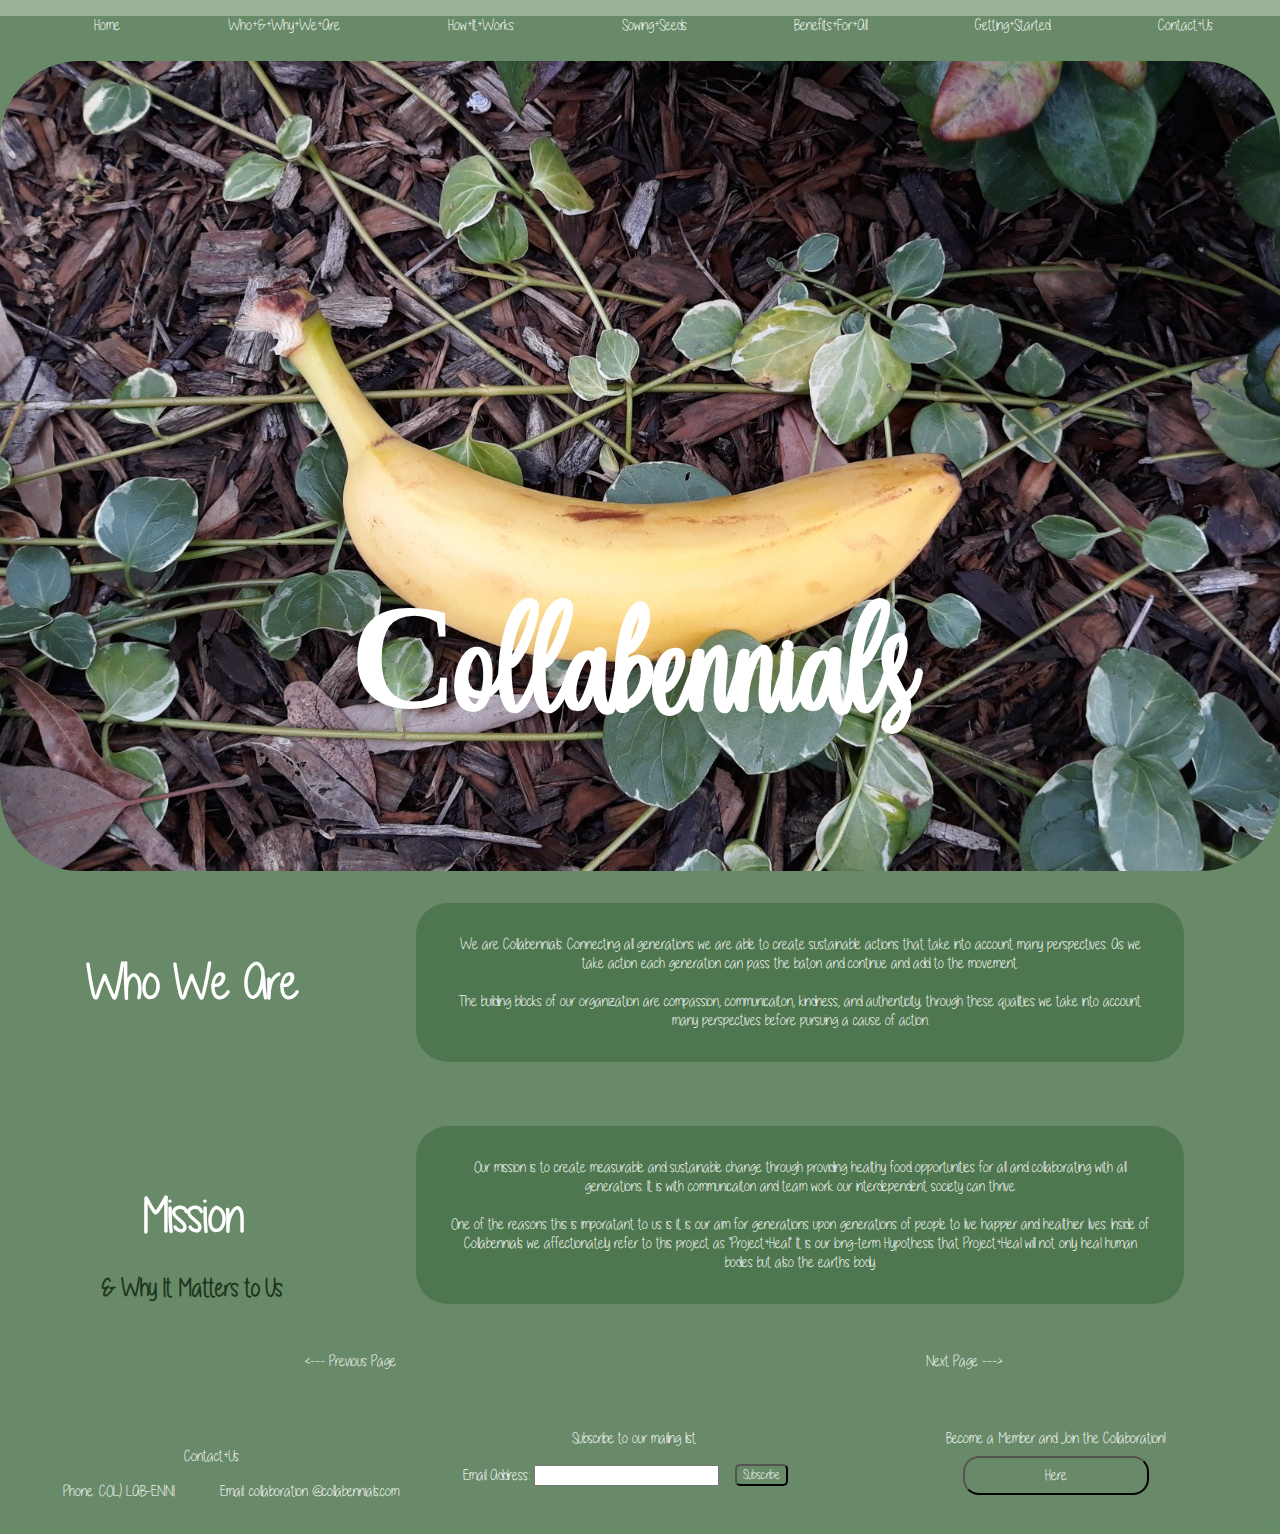
<file: pages/about.html>
<!DOCTYPE html>
<html lang="en">

<head>
    <meta charset="UTF-8">
    <meta name="viewport" content="width=device-width, initial-scale=1.0">
    <meta http-equiv="X-UA-Compatible" content="ie=edge">
    <link rel="stylesheet" href="../css/style.css">
    <script src="../js/app.js" defer></script>
    <title>Who+We+Are</title>
</head>

<body>
        <nav>
                <ul class="navList">
                    <li><a href="../index.html">Home</a></li>
                    <li><a href="./about.html">Who+&+Why+We+Are</a></li>
                    <li><a href="./theworks.html">How+It+Works</a></li>
                    <li><a href="./product.html">Sowing+Seeds</a></li>
                    <li><a href="./benefits.html">Benefits+For+All</a></li>
                    <li><a href="./getstarted.html">Getting+Started</a></li>
                    <li><a href="./contact.html">Contact+Us</a></li>
                </ul>
            </nav>
    <!-- background image of farm and fruit trees here -->
    <div>
        <div class="firstHeader aboutHeader">
            <h1 class="wWA">Collabennials</h1>
           
            
        </div>
        <div class="holdWWAPara">
                <h4 class="wWA2">Who We Are</h4>
        <p class="wWAPara">We are Collabennials. Connecting all generations we are able to create sustainable actions that take into account many perspectives.
            As we take action each generation can pass the baton and continue and add to the movement.
        </br></br>
        The building blocks of our organization are compassion, 
            communicaiton, kindness, and authenticity; through these qualities we take into 
            account many perspectives before pursuing a cause of action.
        </p></div>
    </div>
            <div class="missionHolder">
                <!-- <div class="missionHolder1"> -->
            <h1 class="wWA2 mission">Mission</h1>
            <h4 class="whyMission">& Why It Matters to Us</h4>
            <p class="missionDefined">Our mission is to create measurable and sustainable 
                change through providing healthy food opportunities for all and collaborating with all generations.
                It is with communicaiton and team work our interdependent society can thrive. </br></br>
                One of the reasons this is imporatant to us is it is our aim for generations 
                upon generations of people to live happier and healthier lives. Inside of Collabennials 
                we affectionately refer to this project as "Project+Heal". It is our long-term Hypothesis that Project+Heal 
                will not only heal human bodies but also the earths body.
            </p>
        </div>
        <!-- </div> -->
        <nav>
                <ul class="navList">
                        <li><a href="../index.html"><--- Previous Page</a></li>
                    <li><a href="./theworks.html">Next Page ---></a></li>
                </ul>
            </nav>
<!-- footer begins here -->
    <footer>
        <div class="footerContact">
            <h7 class="footerConHead"><a href="./contact.html">Contact+Us</a></h7>
            <ul class="contactList">
                <li>Phone: COL) LAB-ENNI</li>
                <li>Email: collaboration @collabennials.com</li>
            </ul>
        </div>
        <!-- Begin Mailchimp Signup Form -->
        <div id="mc_embed_signup">
            <form
                action="https://collabennials.us20.list-manage.com/subscribe/post?u=f0fc1fb3cd128497cb3cddb2a&amp;id=accdee4dce"
                method="post" id="mc-embedded-subscribe-form" name="mc-embedded-subscribe-form" class="validate"
                target="_blank" novalidate>
                <div class="signupFooter" id="mc_embed_signup_scroll">
                    <div class="mcHeader">
                        <h7>Subscribe to our mailing list</h7>
                    </div>
                    <div class="mcContent">
                        <div class="mc-field-group">
                            <!-- <label for="mce-EMAIL"> -->
                                <h7>Email Address: </h7>
                            <!-- </label> -->
                            <input type="email" value="" name="EMAIL" class="required email" id="mce-EMAIL">
                        </div>
                        <div id="mce-responses" class="clear">
                            <div class="response" id="mce-error-response" style="display:none"></div>
                            <div class="response" id="mce-success-response" style="display:none"></div>
                        </div>
                        <!-- real people should not fill this in and expect good things - do not remove this or risk form bot signups-->
                        <div style="position: absolute; left: -5000px;" aria-hidden="true"><input type="text"
                                name="b_f0fc1fb3cd128497cb3cddb2a_accdee4dce" tabindex="-1" value=""></div>
                        <div class="clear"><input type="submit" value="Subscribe" name="subscribe"
                                id="mc-embedded-subscribe" class="button"></div>
                    </div>
                </div>
            </form>
        </div>

        <!--End mc_embed_signup-->
        <div class="footerBuy">
                <h7>Become a Member and Join the Collaboration!
                        <button class="buyButton"><a href="../pages/getstarted.html">Here</a></button>
                </h7>
                
            </div>
    </footer>
</body>

</html>
</file>
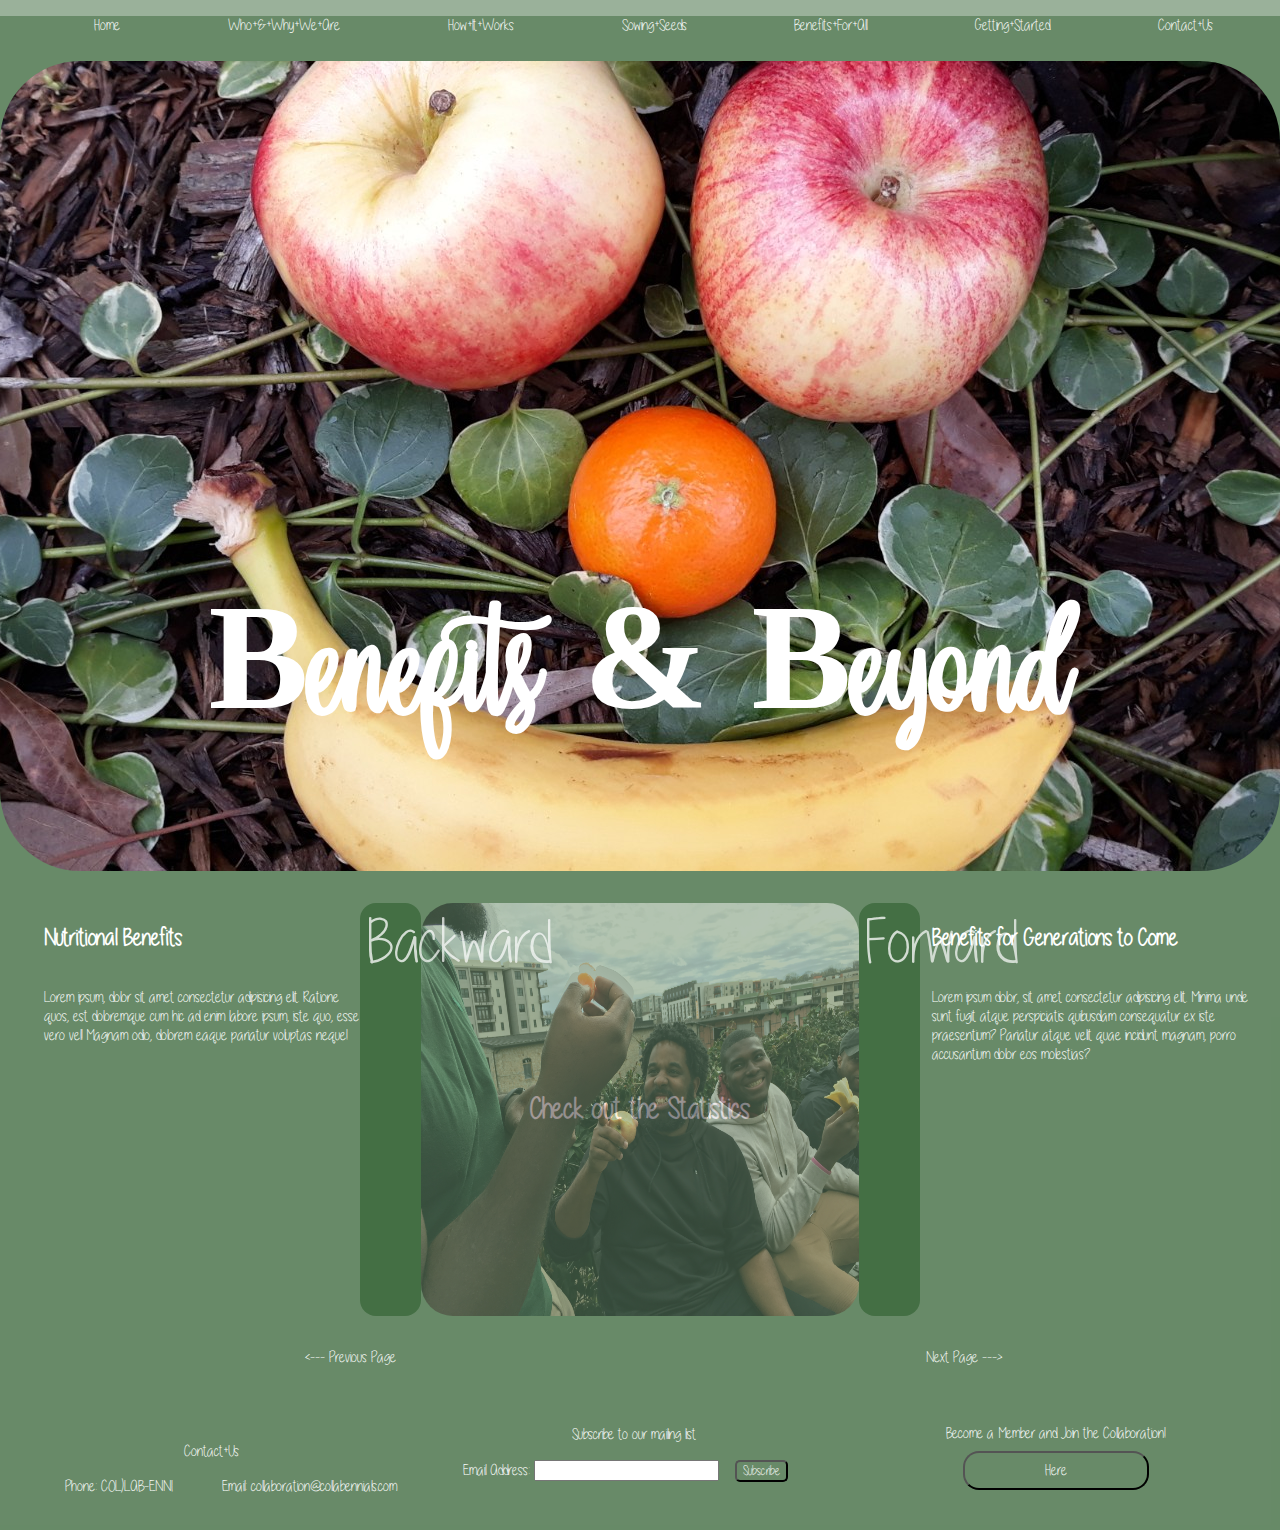
<file: pages/benefits.html>
<!DOCTYPE html>
<html lang="en">
<head>
    <meta charset="UTF-8">
    <meta name="viewport" content="width=device-width, initial-scale=1.0">
    <meta http-equiv="X-UA-Compatible" content="ie=edge">
    <link rel="stylesheet" href="../css/style.css">
    <script src="../js/app.js" defer></script>
    <title>Benefits+&+Beyond</title>
</head>
<body>
        <nav>
                <ul class="navList">
                    <li><a href="../index.html">Home</a></li>
                    <li><a href="./about.html">Who+&+Why+We+Are</a></li>
                    <li><a href="./theworks.html">How+It+Works</a></li>
                    <li><a href="./product.html">Sowing+Seeds</a></li>
                    <li><a href="./benefits.html">Benefits+For+All</a></li>
                    <li><a href="./getstarted.html">Getting+Started</a></li>
                    <li><a href="./contact.html">Contact+Us</a></li>
                </ul>
            </nav>
            <div class="content firstHeader  benefitsHeader"> 
                <h1 class="pageHeader1">Benefits & Beyond</h1>
            </div>
            <div class="slideInfoGraphics">
                <div class="nutriHolder1">
            <h2 class="nutriHeader1">Nutritional Benefits</h2>
            <p class="nutriP1">Lorem ipsum, dolor sit amet consectetur adipisicing elit. Ratione quos, est doloremque cum hic ad enim labore ipsum, iste quo, esse vero vel! Magnam odio, dolorem eaque pariatur voluptas neque!

            </p></div>
            <div class="nutriHolder2">
            <h2 class="nutriHeader2">Benefits for Generations to Come</h2>
            <p class="nutriP2">Lorem ipsum dolor, sit amet consectetur adipisicing elit. Minima unde sunt fugit atque perspiciatis quibusdam consequatur ex iste praesentium? Pariatur atque velit quae incidunt magnam, porro accusantium dolor eos molestias?

            </p></div>
           
                    <h2 class="call2action">Check out the Statistics</h2>
            <button class="forward" onclick="plusDivs(+1)">Forward</button> 
            <img class="slideShowInfo" src="../images/pic21.jpg">   
            <button class="backward" onclick="plusDivs(-1)">Backward</button>
        </div>
            

           
            <nav>
                    <ul class="navList">
                            <li><a href="./product.html"><--- Previous Page</a></li>
                        <li><a href="./getstarted.html">Next Page ---></a></li>
                    
                    </ul>
                </nav>
<!-- footer begins here -->
            <footer>
                    <div class="footerContact">
                            <h7 class="footerConHead"><a href="./contact.html">Contact+Us</a></h7>
                        <ul class="contactList">
                            <li>Phone: COL)LAB-ENNI</li>
                            <li>Email: collaboration@collabennials.com</li>
                        </ul>
                    </div>
                    <!-- Begin Mailchimp Signup Form -->
                    <div id="mc_embed_signup">
                        <form
                            action="https://collabennials.us20.list-manage.com/subscribe/post?u=f0fc1fb3cd128497cb3cddb2a&amp;id=accdee4dce"
                            method="post" id="mc-embedded-subscribe-form" name="mc-embedded-subscribe-form" class="validate"
                            target="_blank" novalidate>
                            <div class="signupFooter" id="mc_embed_signup_scroll">
                                <div class="mcHeader">
                                    <h7>Subscribe to our mailing list</h7>
                                </div>
                                <div class="mcContent">
                                    <div class="mc-field-group">
                                        <!-- <label for="mce-EMAIL"> -->
                                            <h7>Email Address: </h7>
                                        <!-- </label> -->
                                        <input type="email" value="" name="EMAIL" class="required email" id="mce-EMAIL">
                                    </div>
                                    <div id="mce-responses" class="clear">
                                        <div class="response" id="mce-error-response" style="display:none"></div>
                                        <div class="response" id="mce-success-response" style="display:none"></div>
                                    </div>
                                    <!-- real people should not fill this in and expect good things - do not remove this or risk form bot signups-->
                                    <div style="position: absolute; left: -5000px;" aria-hidden="true"><input type="text"
                                            name="b_f0fc1fb3cd128497cb3cddb2a_accdee4dce" tabindex="-1" value=""></div>
                                    <div class="clear"><input type="submit" value="Subscribe" name="subscribe"
                                            id="mc-embedded-subscribe" class="button"></div>
                                </div>
                            </div>
                        </form>
                    </div>
            
                    <!--End mc_embed_signup-->
                    <div class="footerBuy">
                            <h7>Become a Member and Join the Collaboration!
                                    <button class="buyButton"><a href="../pages/getstarted.html">Here</a></button>
                            </h7>
                            
                        </div>
                </footer>
</body>
</html>
</file>
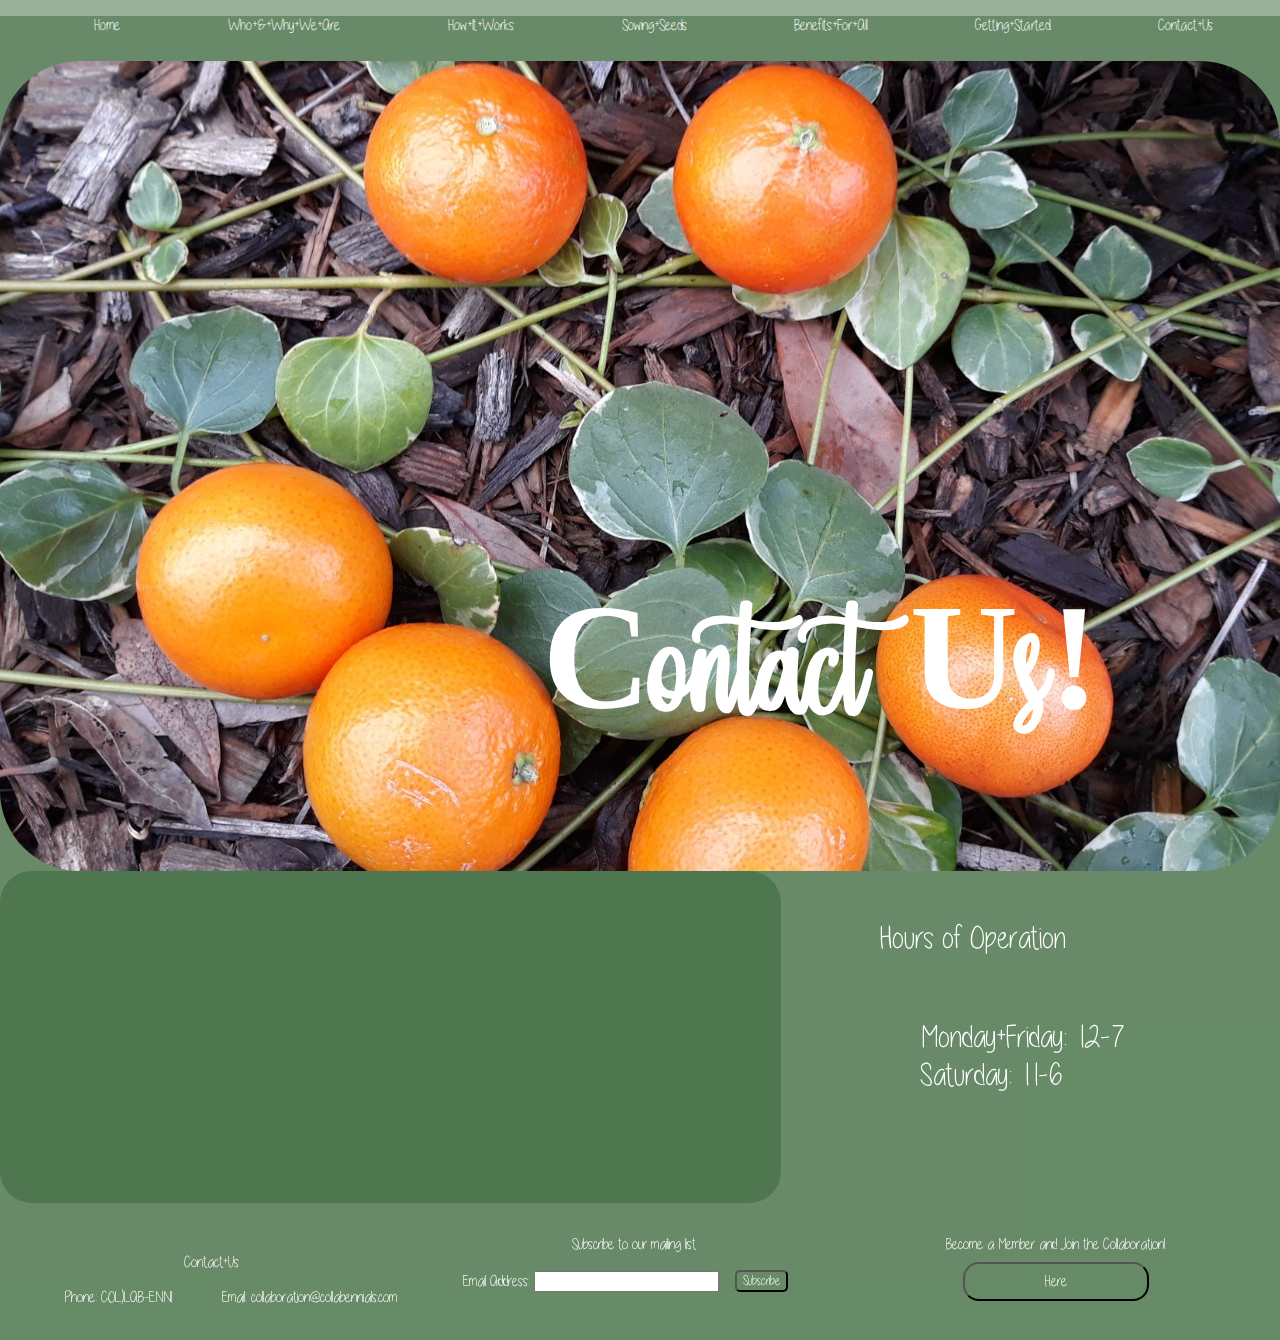
<file: pages/contact.html>
<!DOCTYPE html>
<html lang="en">
<head>
    <meta charset="UTF-8">
    <meta name="viewport" content="width=device-width, initial-scale=1.0">
    <meta http-equiv="X-UA-Compatible" content="ie=edge">
    <link rel="stylesheet" href="../css/style.css">
    <script src="../js/app.js" defer></script>
    <title>Contact+Us</title>
</head>
<body>
        <nav>
                <ul class="navList">
                    <li><a href="../index.html">Home</a></li>
                    <li><a href="./about.html">Who+&+Why+We+Are</a></li>
                    <li><a href="./theworks.html">How+It+Works</a></li>
                    <li><a href="./product.html">Sowing+Seeds</a></li>
                    <li><a href="./benefits.html">Benefits+For+All</a></li>
                    <li><a href="./getstarted.html">Getting+Started</a></li>
                    <li><a href="./contact.html">Contact+Us</a></li>
                </ul>
            </nav>
            <div class="firstHeader theWorksHeader">
                    <h1 class="wWA">Contact Us!</h1>
                </div>
                <div class="mapParent">
                <iframe class="map" src="https://www.google.com/maps/embed?pb=!1m18!1m12!1m3!1d3316.555186203656!2d-84.36836678442305!3d33.77215858068305!2m3!1f0!2f0!3f0!3m2!1i1024!2i768!4f13.1!3m3!1m2!1s0x88f50410a2fd3b4d%3A0xc8ae6bab6d9b1581!2sPonce+City+Market!5e0!3m2!1sen!2sus!4v1553004034406" frameborder="0" style="border:0" allowfullscreen></iframe>
            <div class="contactInfo">
                <h7>Hours of Operation</h7>
                <ul class="hours">
                    <li>Monday+Friday: 12-7</li>
                    <li>Saturday: 11-6</li>
                </ul>
            </div>
            </div>
                <!-- next page direction goes here -->
<div class="nextPagePls"></div>
<!-- next page ends here -->
<!-- footer begins here -->
            <footer>
                    <div class="footerContact">
                            <h7 class="footerConHead"><a href="./contact.html">Contact+Us</a></h7>
                        <ul class="contactList">
                            <li>Phone: COL)LAB-ENNI</li>
                            <li>Email: collaboration@collabennials.com</li>
                        </ul>
                    </div>
                    <!-- Begin Mailchimp Signup Form -->
                    <div id="mc_embed_signup">
                        <form
                            action="https://collabennials.us20.list-manage.com/subscribe/post?u=f0fc1fb3cd128497cb3cddb2a&amp;id=accdee4dce"
                            method="post" id="mc-embedded-subscribe-form" name="mc-embedded-subscribe-form" class="validate"
                            target="_blank" novalidate>
                            <div class="signupFooter" id="mc_embed_signup_scroll">
                                <div class="mcHeader">
                                    <h7>Subscribe to our mailing list</h7>
                                </div>
                                <div class="mcContent">
                                    <div class="mc-field-group">
                                        <!-- <label for="mce-EMAIL"> -->
                                            <h7>Email Address: </h7>
                                        <!-- </label> -->
                                        <input type="email" value="" name="EMAIL" class="required email" id="mce-EMAIL">
                                    </div>
                                    <div id="mce-responses" class="clear">
                                        <div class="response" id="mce-error-response" style="display:none"></div>
                                        <div class="response" id="mce-success-response" style="display:none"></div>
                                    </div>
                                    <!-- real people should not fill this in and expect good things - do not remove this or risk form bot signups-->
                                    <div style="position: absolute; left: -5000px;" aria-hidden="true"><input type="text"
                                            name="b_f0fc1fb3cd128497cb3cddb2a_accdee4dce" tabindex="-1" value=""></div>
                                    <div class="clear"><input type="submit" value="Subscribe" name="subscribe"
                                            id="mc-embedded-subscribe" class="button"></div>
                                </div>
                            </div>
                        </form>
                    </div>
            
                    <!--End mc_embed_signup-->
                    <div class="footerBuy">
                            <h7>Become a Member and Join the Collaboration!
                                    <button class="buyButton"><a href="../pages/getstarted.html">Here</a></button>
                            </h7>
                            
                        </div>
                </footer>
</body>
</html>
</file>
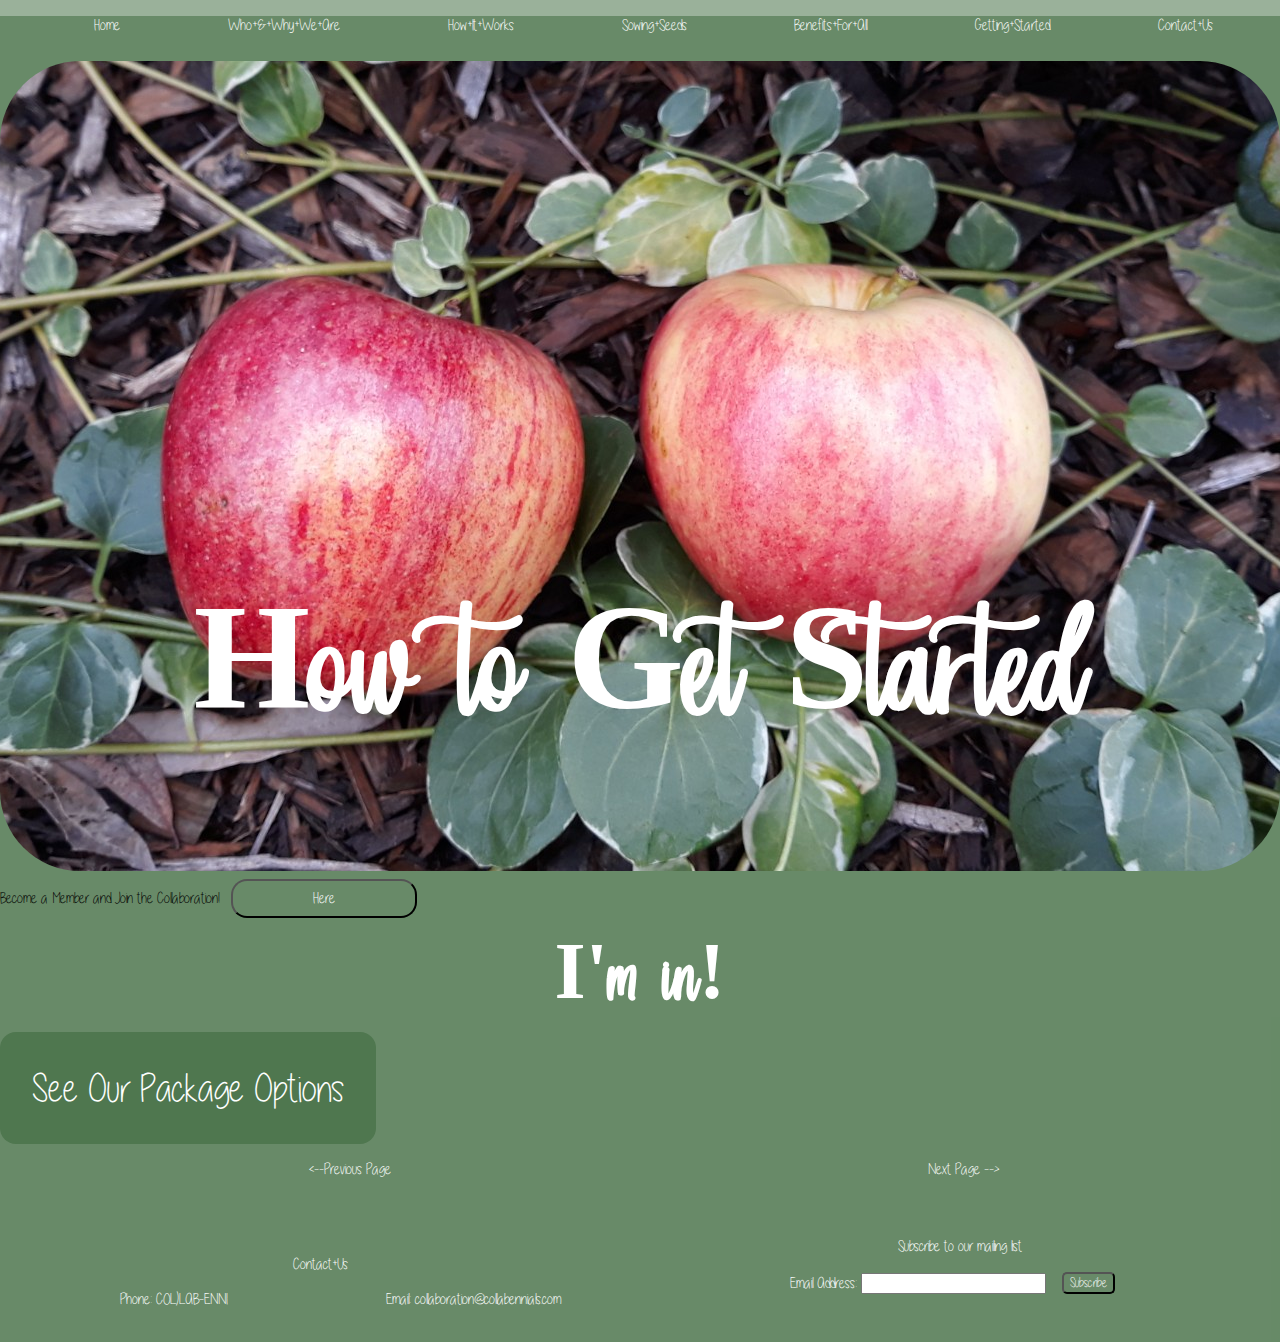
<file: pages/getstarted.html>
<!DOCTYPE html>
<html lang="en">

<head>
    <meta charset="UTF-8">
    <meta name="viewport" content="width=device-width, initial-scale=1.0">
    <meta http-equiv="X-UA-Compatible" content="ie=edge">
    <link rel="stylesheet" href="../css/style.css">
    <script src="https://code.jquery.com/jquery-3.3.1.js"
        integrity="sha256-2Kok7MbOyxpgUVvAk/HJ2jigOSYS2auK4Pfzbm7uH60=" crossorigin="anonymous" defer></script>
    <script src="../js/app.js" defer></script>
    <title>Getting+Started</title>
</head>

<body>
    <nav>
        <ul class="navList">
            <li><a href="../index.html">Home</a></li>
            <li><a href="./about.html">Who+&+Why+We+Are</a></li>
            <li><a href="./theworks.html">How+It+Works</a></li>
            <li><a href="./product.html">Sowing+Seeds</a></li>
            <li><a href="./benefits.html">Benefits+For+All</a></li>
            <li><a href="./getstarted.html">Getting+Started</a></li>
            <li><a href="./contact.html">Contact+Us</a></li>
        </ul>
    </nav>
    <div class="firstHeader getStartedHeader">
        <h1 class="pageHeader1">How to Get Started</h1>
    </div>
    <!-- buy button -->
   
    <h7 class="BuyHeader">Become a Member and Join the Collaboration!
            <button class="buyButton"><a target="_blank" href="https://www.paypal.com/us/home">Here</a></button>
        </h7>
    <div>
    <h4 class="imIn">I'm in!</h4>
    <button id="packages">See Our Package Options</button>
    </div>
    <div id="hldPkgs">
        <div class="pkgs pkg1">
            <h3 class="pkgsH">Package 1</h3>
            <p class="pkgsContent">least work</p>
        </div>
        <div class="pkgs pkg2">
            <h3 class="pkgsH">Package 2</h3>
            <p class="pkgsContent">middle work</p>
        </div>
        <div class="pkgs pkg3">
            <h3 class="pkgsH">Package 3</h3>
            <p class="pkgsContent">diy work with</p>
        </div>
    </div>
    <!-- next page direction goes here -->
    <nav>
        <ul class="navList">
            <li><a href="./benefits.html">
                    <--Previous Page</a> </li> <li><a href="./contact.html">Next Page --></a></li>
        </ul>
    </nav>
    <!-- next page ends here -->
    <!-- footer begins here -->
    <footer class="buyHere">
        <div class="footerContact1">
            <h7 class="footerConHead"><a href="./contact.html">Contact+Us</a></h7>
            <ul class="contactList1">
                <li>Phone: COL)LAB-ENNI</li>
                <li>Email: collaboration@collabennials.com</li>
            </ul>
        </div>
        <!-- Begin Mailchimp Signup Form -->
        <div id="mc_embed_signup">
            <form
                action="https://collabennials.us20.list-manage.com/subscribe/post?u=f0fc1fb3cd128497cb3cddb2a&amp;id=accdee4dce"
                method="post" id="mc-embedded-subscribe-form" name="mc-embedded-subscribe-form" class="validate"
                target="_blank" novalidate>
                <div class="signupFooter1" id="mc_embed_signup_scroll">
                    <div class="mcHeader">
                        <h7>Subscribe to our mailing list</h7>
                    </div>
                    <div class="mcContent1">
                        <div class="mc-field-group">
                            <!-- <label for="mce-EMAIL"> -->
                            <h7>Email Address: </h7>
                            <!-- </label> -->
                            <input type="email" value="" name="EMAIL" class="required email" id="mce-EMAIL">
                        </div>
                        <div id="mce-responses" class="clear">
                            <div class="response" id="mce-error-response" style="display:none"></div>
                            <div class="response" id="mce-success-response" style="display:none"></div>
                        </div>
                        <!-- real people should not fill this in and expect good things - do not remove this or risk form bot signups-->
                        <div style="position: absolute; left: -5000px;" aria-hidden="true"><input type="text"
                                name="b_f0fc1fb3cd128497cb3cddb2a_accdee4dce" tabindex="-1" value=""></div>
                        <div class="clear"><input type="submit" value="Subscribe" name="subscribe"
                                id="mc-embedded-subscribe" class="button"></div>
                    </div>
                </div>
            </form>
        </div>

        <!--End mc_embed_signup-->
    </footer>
</body>

</html>
</file>
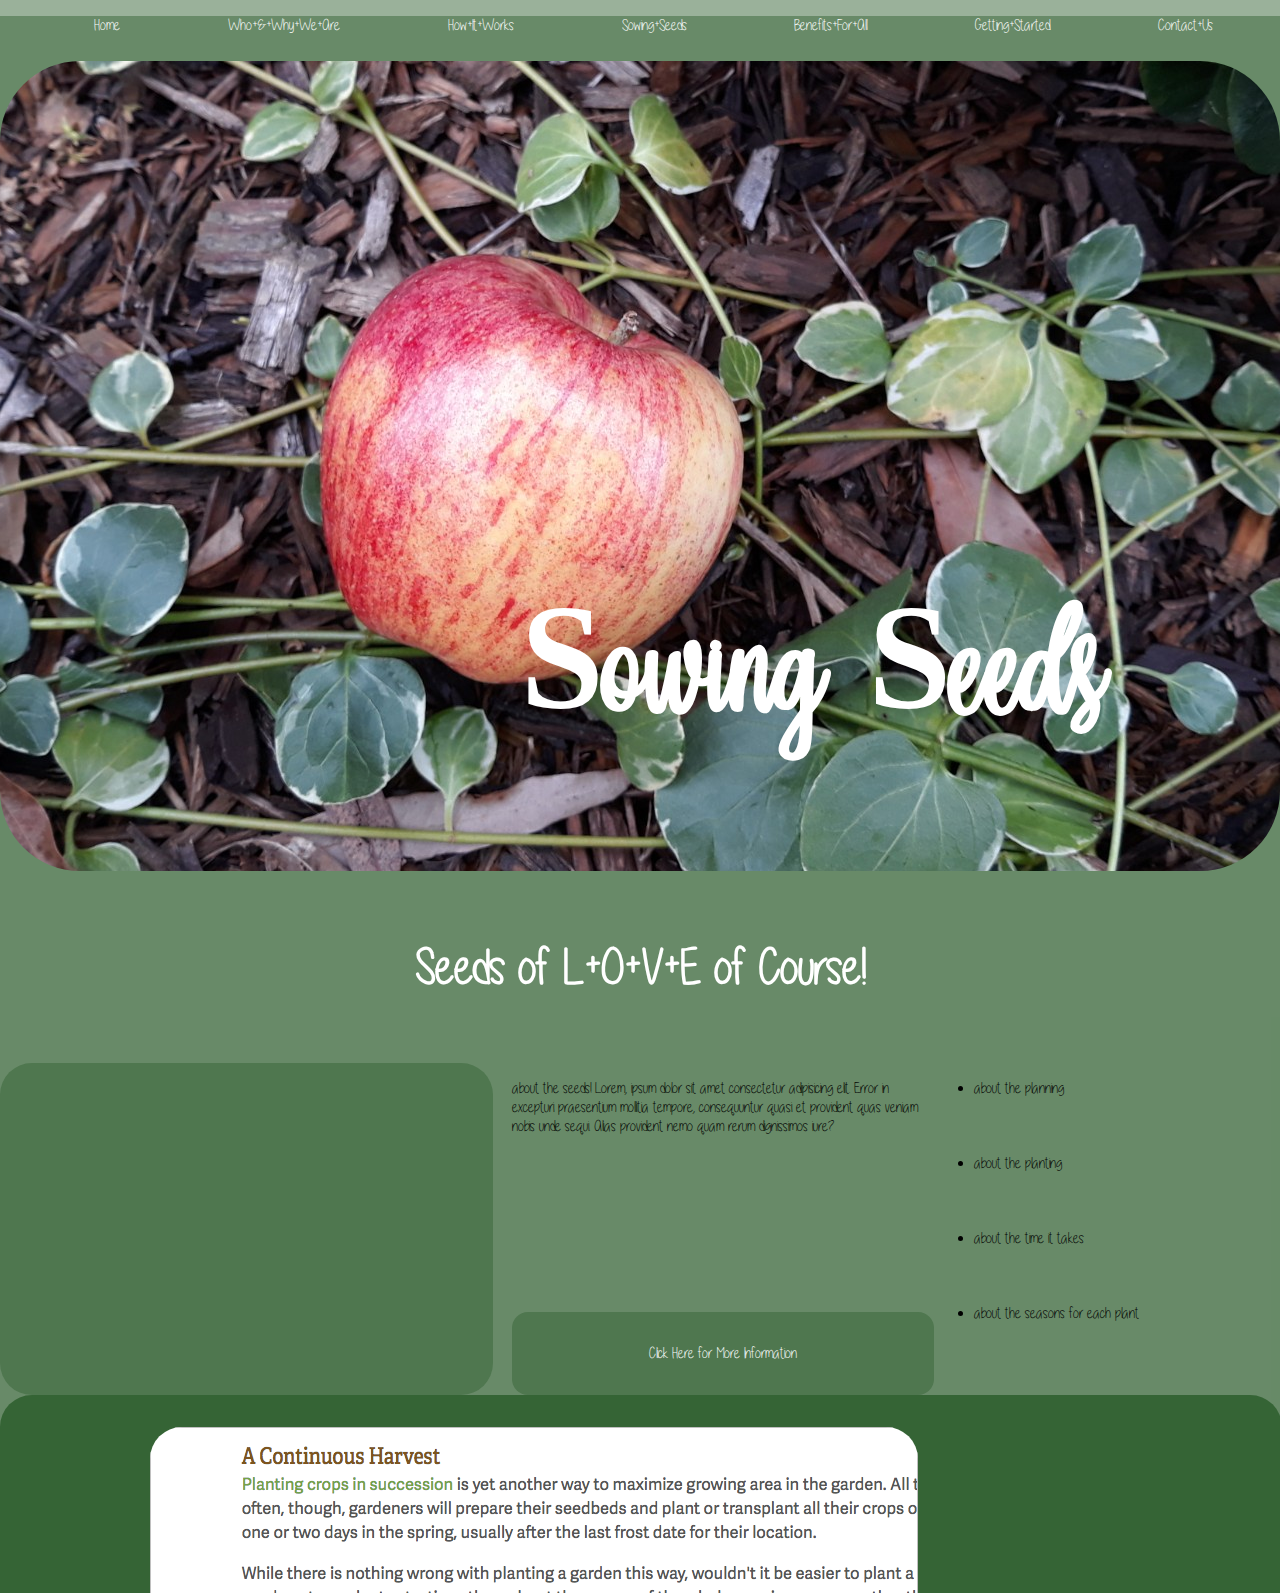
<file: pages/product.html>
<!DOCTYPE html>
<html lang="en">

<head>
    <meta charset="UTF-8">
    <meta name="viewport" content="width=device-width, initial-scale=1.0">
    <meta http-equiv="X-UA-Compatible" content="ie=edge">
    <link rel="stylesheet" href="../css/style.css">
    <script src="../js/app.js" defer></script>
    <title>Sowing+Seeds</title>
</head>

<body>
    <!-- nav -->
    <nav>
        <ul class="navList">
            <li><a href="../index.html">Home</a></li>
            <li><a href="./about.html">Who+&+Why+We+Are</a></li>
            <li><a href="./theworks.html">How+It+Works</a></li>
            <li><a href="./product.html">Sowing+Seeds</a></li>
            <li><a href="./benefits.html">Benefits+For+All</a></li>
            <li><a href="./getstarted.html">Getting+Started</a></li>
            <li><a href="./contact.html">Contact+Us</a></li>
        </ul>
    </nav>
    <!-- content -->
    <div>
        <div class="firstHeader productHeader">
            <h1 class="wWA">Sowing Seeds</h1>

        </div>
        <div class="contentVid">
            <h4 id="seedsOfL" class="wWA2">Seeds of L+O+V+E of Course!</h4>

            <div class="videoText">
                <iframe src="https://www.youtube.com/embed/rzaQiZ8bBI0?start=411"
                    allow="accelerometer; autoplay; encrypted-media; gyroscope; picture-in-picture"
                    allowfullscreen></iframe>
<!-- modal -->
                <div class="moveModalB">
                    <p class="modalP">about the seeds!
                        Lorem, ipsum dolor sit amet consectetur adipisicing elit. Error in excepturi praesentium
                        mollitia tempore, consequuntur quasi et provident quas veniam nobis unde sequi. Alias provident
                        nemo quam rerum dignissimos iure?

                    </p>
                    <a class="modalLink" href="#moreInfo">Click Here for More Information</a>

                </div>

                <ul class="videoList">
                    <li>about the planning</li>
                    <li>about the planting</li>
                    <li>about the time it takes</li>
                    <li>about the seasons for each plant</li>
                </ul>
            </div>
        </div>

        <div class="modal" id="moreInfo">
            <div class="modal-container">
                    <img class="modalPic">
                    <a class="cite"target="_blank" href="https://www.gardeners.com/how-to/vegetable-gardening/5069.html">-Gardeners.com</a>
                    <button class="close"><a  href="#seedsOfL">Close</a></button>
                   
                   
                
            </div>
        </div>
    </div>

    <!-- next page direction goes here -->
    <nav>
        <ul class="navList">
            <li><a href="./theworks.html"> <--- Previous Page</a> </li> 
            <li><a href="./benefits.html">Next Page ---></a></li>

        </ul>
    </nav>
    <!-- next page ends here -->
    <!-- footer begins here -->
    <footer>
        <div class="footerContact">
            <h7 class="footerConHead"><a href="./contact.html">Contact+Us</a></h7>
            <ul class="contactList">
                <li>Phone: COL)LAB-ENNI</li>
                <li>Email: collaboration@collabennials.com</li>
            </ul>
        </div>
        <!-- Begin Mailchimp Signup Form -->
        <div id="mc_embed_signup">
            <form
                action="https://collabennials.us20.list-manage.com/subscribe/post?u=f0fc1fb3cd128497cb3cddb2a&amp;id=accdee4dce"
                method="post" id="mc-embedded-subscribe-form" name="mc-embedded-subscribe-form" class="validate"
                target="_blank" novalidate>
                <div class="signupFooter" id="mc_embed_signup_scroll">
                    <div class="mcHeader">
                        <h7>Subscribe to our mailing list</h7>
                    </div>
                    <div class="mcContent">
                        <div class="mc-field-group">
                            <!-- <label for="mce-EMAIL"> -->
                            <h7>Email Address: </h7>
                            <!-- </label> -->
                            <input type="email" value="" name="EMAIL" class="required email" id="mce-EMAIL">
                        </div>
                        <div id="mce-responses" class="clear">
                            <div class="response" id="mce-error-response" style="display:none"></div>
                            <div class="response" id="mce-success-response" style="display:none"></div>
                        </div>
                        <!-- real people should not fill this in and expect good things - do not remove this or risk form bot signups-->
                        <div style="position: absolute; left: -5000px;" aria-hidden="true"><input type="text"
                                name="b_f0fc1fb3cd128497cb3cddb2a_accdee4dce" tabindex="-1" value=""></div>
                        <div class="clear"><input type="submit" value="Subscribe" name="subscribe"
                                id="mc-embedded-subscribe" class="button"></div>
                    </div>
                </div>
            </form>
        </div>

        <!--End mc_embed_signup-->
        <div class="footerBuy">
            <h7>Become a Member and Join the Collaboration!
                <button class="buyButton"><a href="../pages/getstarted.html">Here</a></button>
            </h7>

        </div>
    </footer>

</body>

</html>
</file>
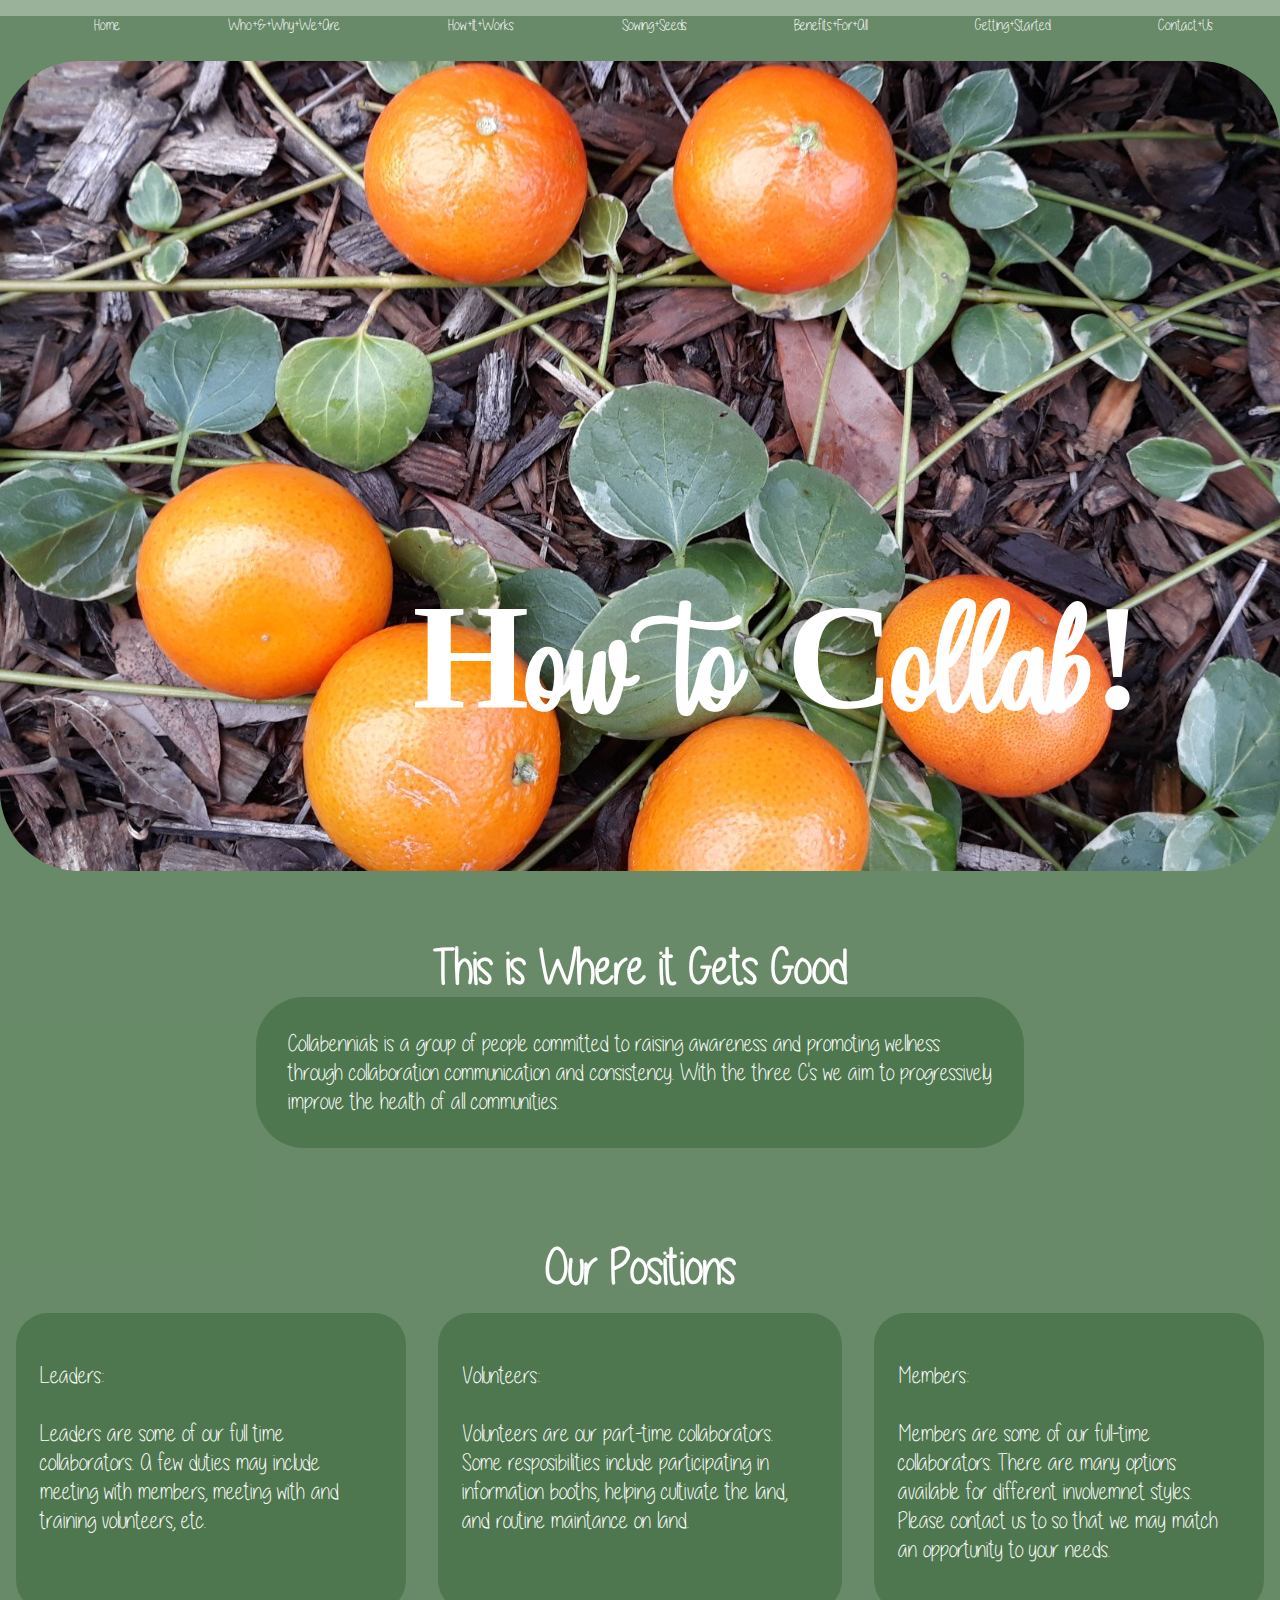
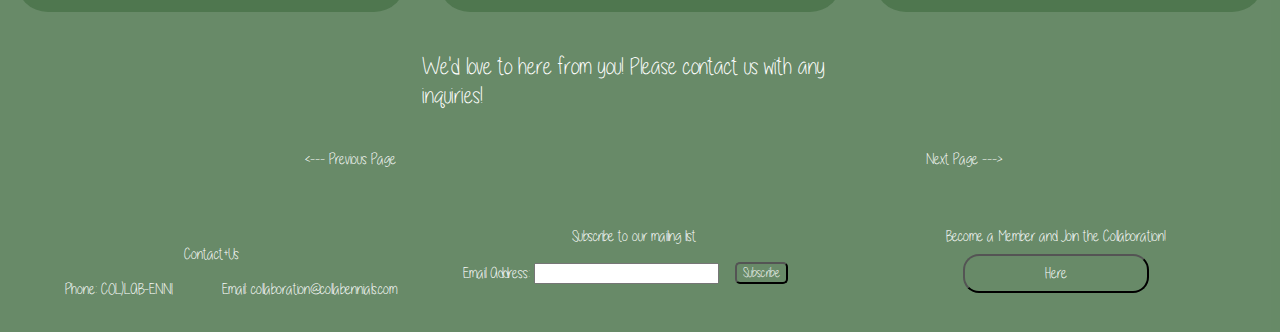
<file: pages/theworks.html>
<!DOCTYPE html>
<html lang="en">

<head>
    <meta charset="UTF-8">
    <meta name="viewport" content="width=device-width, initial-scale=1.0">
    <meta http-equiv="X-UA-Compatible" content="ie=edge">
    <link rel="stylesheet" href="../css/style.css">
    <script src="../js/app.js" defer></script>
    <title>How+It+Works</title>
</head>

<body>
    <!-- nav -->
    <nav>
        <ul class="navList">
            <li><a href="../index.html">Home</a></li>
            <li><a href="./about.html">Who+&+Why+We+Are</a></li>
            <li><a href="./theworks.html">How+It+Works</a></li>
            <li><a href="./product.html">Sowing+Seeds</a></li>
            <li><a href="./benefits.html">Benefits+For+All</a></li>
            <li><a href="./getstarted.html">Getting+Started</a></li>
            <li><a href="./contact.html">Contact+Us</a></li>
        </ul>
    </nav>
    <div>
        <div class="firstHeader theWorksHeader">
            <h1 class="wWA">How to Collab!</h1>
        </div>
       
        
        <h4 class="wWA21">This is Where it Gets Good</h4>
        <div class="theWorksContent">
                    <p class="productPara1"> Collabennials is a group of people committed to raising awareness and promoting wellness through collaboration communication and consistency. With the three C's we aim to progressively improve the health of all communities. </p>
            
            </div>
            <h4 class="wWA21">Our Positions</h4>
        <div class="howToCollab">
                <div class="lead">
                    <!-- <h7>Leaders</h7> -->
                    <p class="productPara">Leaders: </br></br> Leaders are some of our full time collaborators. A few duties may include meeting with members, meeting with and training volunteers, etc. </p>
                </div>
                <div class="volun">
                    <!-- <h7>Volunteer</h7> -->
                    <p class="productPara">Volunteers: </br></br>Volunteers are our part-time collaborators. Some resposibilities include participating in information booths, helping cultivate the land, and routine maintance on land.</p>
                </div>
                <div class="memb">
                    <!-- <h7>Members</h7> -->
                    <p class="productPara">Members:</br></br> Members are some of our full-time collaborators. There are many options available for different involvemnet styles. Please contact us to so that we may match an opportunity to your needs.</p>
                </div>
                <div class="inQ">
                        <p class="productPara">We'd love to here from you! Please contact us with any inquiries!</p>
                </div>
            </div>
    
      
       

    </div>
    <!-- next page direction goes here -->
    <nav>
        <ul class="navList">

            <li><a href="./about.html">
                    <--- Previous Page</a> </li> <li><a href="./product.html">Next Page ---></a></li>

        </ul>
    </nav>
    <!-- next page ends here -->
    <!-- footer begins here -->
    <footer>
        <div class="footerContact">
            <h7 class="footerConHead"><a href="./contact.html">Contact+Us</a></h7>
            <ul class="contactList">
                <li>Phone: COL)LAB-ENNI</li>
                <li>Email: collaboration@collabennials.com</li>
            </ul>
        </div>
        <!-- Begin Mailchimp Signup Form -->
        <div id="mc_embed_signup">
            <form
                action="https://collabennials.us20.list-manage.com/subscribe/post?u=f0fc1fb3cd128497cb3cddb2a&amp;id=accdee4dce"
                method="post" id="mc-embedded-subscribe-form" name="mc-embedded-subscribe-form" class="validate"
                target="_blank" novalidate>
                <div class="signupFooter" id="mc_embed_signup_scroll">
                    <div class="mcHeader">
                        <h7>Subscribe to our mailing list</h7>
                    </div>
                    <div class="mcContent">
                        <div class="mc-field-group">
                            <!-- <label for="mce-EMAIL"> -->
                            <h7>Email Address: </h7>
                            <!-- </label> -->
                            <input type="email" value="" name="EMAIL" class="required email" id="mce-EMAIL">
                        </div>
                        <div id="mce-responses" class="clear">
                            <div class="response" id="mce-error-response" style="display:none"></div>
                            <div class="response" id="mce-success-response" style="display:none"></div>
                        </div>
                        <!-- real people should not fill this in and expect good things - do not remove this or risk form bot signups-->
                        <div style="position: absolute; left: -5000px;" aria-hidden="true"><input type="text"
                                name="b_f0fc1fb3cd128497cb3cddb2a_accdee4dce" tabindex="-1" value=""></div>
                        <div class="clear"><input type="submit" value="Subscribe" name="subscribe"
                                id="mc-embedded-subscribe" class="button"></div>
                    </div>
                </div>
            </form>
        </div>

        <!--End mc_embed_signup-->
        <div class="footerBuy">
            <h7>Become a Member and Join the Collaboration!
                <button class="buyButton"><a href="../pages/getstarted.html">Here</a></button>
            </h7>

        </div>
    </footer>
</body>

</html>
</file>
<file: css/style.css>
/* font families */
@font-face{
    font-family: farmer;
    src: url(../fonts/ForefarmersDEMO.ttf);
}
@font-face{
    font-family: sunshine;
    src: url(../fonts/Alittlesunshine.ttf);
}
/* applies to all body */
body, html {
    margin: 0;
    padding: 0;
    background-color: rgba(53, 100, 53, 0.5); 
    font-family: sunshine;
}

.button {
    background: none;
    color: white;
    border-radius: 5px;
    display: flex;
    margin: 1rem;
    font-family: sunshine;

}
.firstHeader {
    color: white;
    border-radius: 5rem;
    height: 90vh;
    width: 100vw;
     
}
/* navigation stuff */
nav {
    border: thin 0.25vw;
    width: 99vw;
    height: 5vh;
    position: 0 ;
    border-radius: 2rem;
    
    }
.navList {
    display: flex;
    flex-direction: row;
    list-style: none;
    justify-content: space-around; 
}
a {
    text-decoration: none;
    color: white;
}
/* End navigation stuff */
/* footer stuff */
footer {
    display: grid;
    grid-template-columns: 33% 33% 33%;
    grid-template-rows: 1fr;
    color: white;
}
.footerContact{
    display:grid;
    grid-column: 1;
    grid-template-rows: 1fr 1fr;
    grid-template-columns: 100%; 
}

.footerConHead {
    display: grid;
    grid-row: 1;
    display: flex;
    align-items: flex-end;
    justify-content: center;
}
.contactList {
    display: grid;
    grid-row: 2;
    display: flex;
    list-style: none;
    flex-direction: row;
    align-items: flex-start;
    justify-content: space-around;
    flex-wrap: wrap;
}
.signupFooter {
    display: grid;
    grid-column: 2;
    margin: 1rem;
    display: flex;
    flex-direction: column;
    align-items: center;
    padding: 1rem;
}
.mcHeader {
    display: flex;
    justify-content: center;
    align-items: center;
    flex-wrap: wrap;
}
.mcContent {
  
    display: flex;
    align-items: center;
    justify-content: space-between center;
    flex-wrap: wrap;
}
.footerBuy{
display: grid;
grid-column: 3;
grid-row: 1;
display: flex;
align-items: center;
text-align: center;
flex-wrap: wrap;
}
/* end footer stuff */
/* Home Page start */
.frontSlide {
    background: url("../images/fruit-Tree.png") rgba(53, 100, 53, 0.6) left;
    /* background image http://www.revitalisedays.co.uk/wp-content/uploads/Fruit-Tree.png */
    background-size: 70rem;
    background-repeat: no-repeat;
    color: white;
    border-radius: 5rem;
    height: 90vh;
    width: 100vw;
    display: grid;
    grid-template-columns: 66% 33%;
    grid-template-rows: 1fr 1fr 1fr;
}
.indexHeader {
    display:grid;
    grid-column: 2;
    grid-row: 1;
    font-family: farmer;
    font-size: 120px;
    padding: 0;
    margin: 0;
    display: flex;
    justify-content: right;
    align-items: center;
    text-decoration:;
}
#mango{
    background: url("../images/mango.png") center;
    /* img src https://banner2.kisspng.com/20171127/f8d/mango-transparent-png-clip-art-5a1c0cb59b4d98.4704792215117877016361.jpg */
    background-repeat: no-repeat;
    background-size: 4rem;
    height:5rem;
    width:5rem;
    border-radius: 100%;
    position: relative;
    left: 29rem;
    top: 19rem;
}
#orange{
    background: url("../images/orange.png") center;
    /* img src https://www.google.com/url?sa=i&source=images&cd=&cad=rja&uact=8&ved=2ahUKEwjS67-Kn47hAhVPn-AKHSQaAn4QjRx6BAgBEAU&url=https%3A%2F%2Fimgur.com%2Fgallery%2F3bgXu&psig=AOvVaw1NNpy8WQOQsZz-bkuycqtl&ust=1553078834807333 */
    background-repeat: no-repeat;
    background-size: 4rem;
    height:5rem;
    width:5rem;
    border-radius: 100%;
    position: relative;
    left: 32rem;
    top: 19rem;
}
.buyButton {
    background: none;
    border-radius: 1rem;
    margin: 0.5rem;
    padding: 0.5em 5em 0.5em 5em;
    font-family: sunshine;
    font-size: 1rem;
}
.frontBuy {
display: grid;
grid-column: 2;
grid-row: 2;
display: flex;
align-items: flex-end;
text-align: left;
font-family: farmer;
font-size: 30px;
}
.frontSignup {
    display: grid;
    grid-column: 2;
    grid-row: 3;
    font-size: 1.5rem;
}
/* End home page */
/* About page */
.aboutHeader {
    background: url("../images/pic1.jpg") center;
    color: white;
    border-radius: 5rem;
    height: 90vh;
    width: 100vw;
    display: grid;
    grid-template-columns: 33% 33% 33%;
    grid-template-rows: 1fr 1fr 1fr;
    
}
.wWA {
    display: grid;
    grid-column: 2;
    grid-row: 3;
    display: flex;
    justify-content: center;
    align-items: flex-end;
    font-size: 150px;
    font-family: farmer; 
}
.wWA2 {
    display: flex;
    justify-content: center;
    align-items: center;
    font-size: 50px;
    color: white; 
}
.holdWWAPara {
    display: grid;
    grid-template-columns: 30% 65% 5%;
    grid-template-rows: 1fr;
    color: white; 
}
.wWAPara {
    display: grid;
    grid-column: 2;
    background-color: rgba(53, 100, 53, 0.5);
    padding: 2rem;
    border-radius: 2rem;
    text-align: center;
    margin: 2rem;
}
.missionHolder {
    display: grid;
    grid-template-columns: 30% 65% 5%;
    grid-template-rows: 1fr;
    color: white; 
    /* background-color: rgba(53, 100, 53, 0.5);
    /* padding: 2rem; */
    /* border-radius: 2rem;
    text-align: center;
    margin: 2rem;  */
}
.missionHolder1 {
    display: grid;
    grid-column: 1;
    color: white; 
    background-color: rgba(53, 100, 53, 0.5);
    padding: 2rem;
    border-radius: 2rem;
    text-align: center;
    /* margin: 2rem; */
}
.mission {
    display: grid;
    grid-column: 1;
    grid-row: 1;
  
}
.whyMission {
    display: grid;
    grid-column: 1;
    grid-row: 1;
    display: flex;
    align-items: flex-end;
    justify-content: center;
    color: rgba(29, 54, 29, 1);
    font-size: 25px;
     
}
.missionDefined {
    display: grid;
    grid-column: 2;
    background-color: rgba(53, 100, 53, 0.5);
    padding: 2rem;
    border-radius: 2rem;
    text-align: center;
    margin: 2rem;
}
/* end About Page */
/* The Works */
.theWorksHeader {
    background: url("../images/pic6.jpg") center;
    color: white;
    border-radius: 5rem;
    height: 90vh;
    width: 100vw;
    display: grid;
    /* grid-template-columns: 66% 33%;
    grid-template-rows: 1fr 1fr 1fr; */
}
.wWA21 {
    display: flex;
    justify-content: center;
    align-items: center;
    font-size: 50px;
    color: white; 
    margin-bottom: 0;
}
.theWorksContent {
    display: grid;
    grid-template-columns: 20% 60% 20%;
    grid-template-rows: 1fr;
}
.productPara1 {
    display: grid;
    grid-column: 2;
    grid-row: 1;
    background-color: rgba(53, 100, 53, 0.5);  
    border-radius: 3rem;
    color: white;
    font-size: 1.5rem;
    padding: 2rem;
    margin-top: 0;
}

.productPara {
    color: white;
    font-size: 1.5rem;
}
.howToCollab {
    display: grid;
    grid-template-columns: 33% 34% 33%;
    grid-template-rows: 1fr;
    color: white;
}
.lead {
    border-radius: 2rem;
    background-color: rgba(53, 100, 53, 0.5);
    display: grid;
    grid-column: 1;
    grid-row: 1;
    padding: 1.5rem;
    margin: 1rem;
}
.volun {
    border-radius: 2rem;
    background-color: rgba(53, 100, 53, 0.5);
    display: grid;
    grid-column: 2;
    grid-row: 1;
    padding: 1.5rem;
    margin: 1rem;
}
.memb {  
    border-radius: 2rem;
    background-color: rgba(53, 100, 53, 0.5);
    display: grid;
    grid-column: 3;
    grid-row: 1;
    padding: 1.5rem;
    margin: 1rem;
}
.inQ {
    border-radius: 2rem;
    display: grid;
    grid-column: 2;
    grid-row: 2;
}
/* End The Works */
/* Product Page */
.productHeader {
    background: url("../images/pic3.jpg") center;
    color: white;
    border-radius: 5rem;
    height: 90vh;
    width: 100vw;
    display: grid;
    /* grid-template-columns: 66% 33%;
    grid-template-rows: 1fr 1fr 1fr; */
}

.videoText {
    display: grid;
    grid-template-columns: 40% 33% 27%;
    grid-template-rows: 1fr;
}
iframe {
    width: 90%;
    height: 300px;
    display: grid;
    grid-column: 1;
    grid-row: 1;
    padding: 1rem;
    background-color: rgba(53, 100, 53, 0.5);
    border-radius: 2rem;
    border: none;
}
.videoList {
    display: grid;
    grid-column: 3;
    grid-row: 1;
}
.modalPic {
    background: url(../images/modalPic.png);
    background-repeat: no-repeat;
    width: 60vw;
    height: 40vh;
    border-radius: 2rem;
    display: flex;
    justify-content: center;
    align-items: center;
}
.cite {
    display:flex;
    align-items: center;
    justify-content: center;
}
.close {
    display:flex;
    align-items: flex-end;
    justify-content: flex-end;
    background-color: rgba(53, 100, 53, 0.5);
    border: solid white 0.1rem;
    border-radius: 1rem;
    font-family: sunshine;
    padding-right:1rem;
    padding-left:1rem;
    font-size: 1rem;
    margin-left: 5rem;
}
.moveModalB {
    display: grid;
    grid-column: 2;
    grid-row: 1;
    display: grid;
    grid-template-columns:100%;
    grid-template-rows: 3fr 1fr;
}
.modalP {
    display: grid;
    grid-column: 1;
    grid-row: 1;
}

.modal-container {
    position: fixed;
    width: 97vw;
    height: 30vw;
    background-color:rgba(53, 100, 53, 1);
    padding: 20px;
    border-radius: 2rem;
    display: flex;
    justify-content: center;
    align-items: center;
}
.modal:before {
    content: "";
    position: fixed;
    display: none;
    background-color: rgba(0,0,0, 0.8);
    top: 0;
    left:0;
    height: 100%;
    width: 100%;
}
.modal:target:before {
    display: block;
}
.modal:target .modal-container{
    top: 20%;
}
.modalLink{
    display:grid;
    grid-column: 1;
    grid-row: 2;
    display: flex;
    align-items: center;
    justify-content: center;
    color: white;
    background-color:rgba(53, 100, 53, 0.5);
    padding: 20px;
    border-radius: 1rem;
}
/* EndProduct Page */

/* Benefits page*/
.benefitsHeader {
    background: url("../images/pic5.jpg") center;
    color: white;
    border-radius: 5rem;
    height: 90vh;
    width: 100vw;
    display: grid;
    grid-template-columns: 100%;
    grid-template-rows: 9fr 1fr;
}
.pageHeader {
 display: grid;
 grid-column: 1;
 grid-row: 2;
 display: flex;
 justify-content: center;
 font-size: 70px;
}
.slideInfoGraphics {
    margin: 2rem;
    display: grid;
    grid-template-columns: 1% 26% 5% 36% 5%  1% 26% ;
    grid-template-rows: 1fr;
    color: white;
}
.nutriHolder1 {
    display: grid;
    grid-column: 2;
    grid-row: 1;
    grid-template-columns: 100%;
    grid-template-rows: 1fr 5fr;
}
.nutriHeader1{
    display: grid;
    grid-column: 1;
    grid-row: 1;
    }
.nutriP1 {
    display: grid;
    grid-column: 1;
    grid-row: 2; 
}
.nutriHolder2 {
    display: grid;
    grid-column: 7;
    grid-row: 1;
    grid-template-columns: 100%;
    grid-template-rows: 1fr 5fr;
}
 .nutriHeader2{
        display: grid;
        grid-column: 1;
        grid-row: 1;
    }
 .nutriP2 {
        display: grid;
        grid-column: 1;
        grid-row: 2; 
    }
.slideShowInfo {
    width: 100%;
    height: 100%;
    border-radius: 2rem;
    display: grid;
    grid-column: 4;
    grid-row: 1;
    opacity: 0.5;
}
.call2action {
    display: grid;
    grid-column: 4;
    grid-row: 1;
    display: flex;
    align-items: center;
    justify-content: center;
    order: 1;
    opacity: 1;
    color: white;
    font-size: 30px;
}
.forward {
    display: grid;
    grid-column: 5;
    grid-row: 1;
    border-radius: 1rem;
    background-color:rgba(53, 100, 53, 1);
    border: none;
    color: white;
    outline-style: none;
    font-family: sunshine;
    font-size: 4rem;
    opacity: 0.7;
}
.backward {
    display: grid;
    grid-column: 3;
    grid-row: 1;
    border-radius: 1rem;
    background-color:rgba(53, 100, 53, 1);
    border: none;
    color: white;
    outline-style: none;
    font-family: sunshine;
    font-size: 4rem;
    opacity: 0.7;
}
/* End Benefits page*/

/* GettingStarted*/
.seePkgs{
    display: grid;
    grid-template-columns: 66% 33%;
    grid-template-rows: 1fr ;
}
.buyHeader {
    display: grid;
    grid-column: 2;
    grid-row: 1;
    display: flex;
    align-items: flex-end;
    justify-content: space-between;
    font-family: sunshine;
    font-size: 50px;
    color: white;
    padding: 0;
    margin: 0;
}
.buyButtonG {
    background-color: rgba(53, 100, 53, 0.5);
    color: white;
    border: none;
    border-radius: 1rem;;
    display: flex;
    margin-right: 2rem;
    padding: 1rem;
    font-family: sunshine;
    font-size: 20px;
}
.imIn {
    display: flex;
    justify-content: center;
    font-family: farmer;
    font-size: 80px;
    color: white;
    padding: 0;
    margin: 0;
    display: grid;
    grid-column: 1;
    grid-row: 1;
}

#packages {
    display: flex;
    font-family: sunshine;
    font-size: 40px;
    color: white;
    border: none;
    background: rgba(53, 100, 53, 0.5);
    padding: 2rem;
    border-radius: 1rem;
    display: grid;
    grid-column: 1;
    grid-row: 2;
}
.getStartedHeader {
    background: url("../images/pic10.jpg") center;
    color: white;
    border-radius: 5rem;
    height: 90vh;
    width: 100vw;
    display: grid;
    /* grid-template-columns: 66% 33%;
    grid-template-rows: 1fr 1fr 1fr; */
}
.pageHeader1 {
    display: grid;
    grid-column: 1;
    grid-row: 2;
    display: flex;
    align-items: flex-end;
    justify-content: center;
    font-size: 150px;
    font-family: farmer; 
   }

#hldPkgs {
    height:30vh;
    width:100vw;
    left:50%;
    margin-top: 2rem;
    position:relative;
    display: none;
    
    grid-template-columns: 33% 34% 33% ;
    grid-template-rows: 1fr;
    /* flex-direction: row;
    justify-content: space-around; */
}
.pkgs {
    background-color: rgba(53, 100, 53, 0.5);
     width: 95%;
     height: 100%;
     border-radius: 1rem;
}
.pkgs1{
    display: grid;
    grid-column: 4;
}
.pkgs2{
    display: grid;
    grid-column: 3;
}
.pkgs3{
    display: grid;
    grid-column: 2;
}

/* GettingStarted footer stuff */

.buyHere {
    display: grid;
    grid-template-columns: 50% 50%;
    grid-template-rows: 1fr;
    color: white;
}
.footerContact1{
    display:grid;
    grid-column: 1;
    grid-template-rows: 1fr 1fr;
    grid-template-columns: 100%; 
}

.footerConHead1 {
    display: grid;
    grid-row: 1;
    display: flex;
    align-items: flex-end;
    justify-content: center;
}
.contactList1 {
    display: grid;
    grid-row: 2;
    display: flex;
    list-style: none;
    flex-direction: row;
    align-items: flex-start;
    justify-content: space-around;
}
.signupFooter1 {
    display: grid;
    grid-column: 2;
    margin: 1rem;
    display: flex;
    flex-direction: column;
    align-items: center;
    padding: 1rem;
}
.mcHeader1 {
    display: flex;
    justify-content: center;
}
.mcContent1 {
    display: flex;
    align-items: center;
    justify-content: space-between;
}
/* end GettingStarted footer stuff */

/* contact Page */
.contactHeader {
    background: url("../images/pic7.jpg") center;
    color: white;
    border-radius: 5rem;
    height: 90vh;
    width: 100vw;
    display: grid;
    /* grid-template-columns: 66% 33%;
    grid-template-rows: 1fr 1fr 1fr; */
}
.mapParent {
    display: grid;
    grid-template-columns: 65% 35%;
    grid-template-rows: 1fr;
}
.map {
display: grid;
grid-column: 1
}
.contactInfo {
    margin: 3rem;
    font-family: sunshine;
    color: white;
    font-size: 2rem;
    display: grid;
    grid-column: 2;
    grid-row:1;
}
.hours {
    list-style: none;
}
.s2Header {
    font-size: 3rem;
}
/* End contact Page */
</file>
